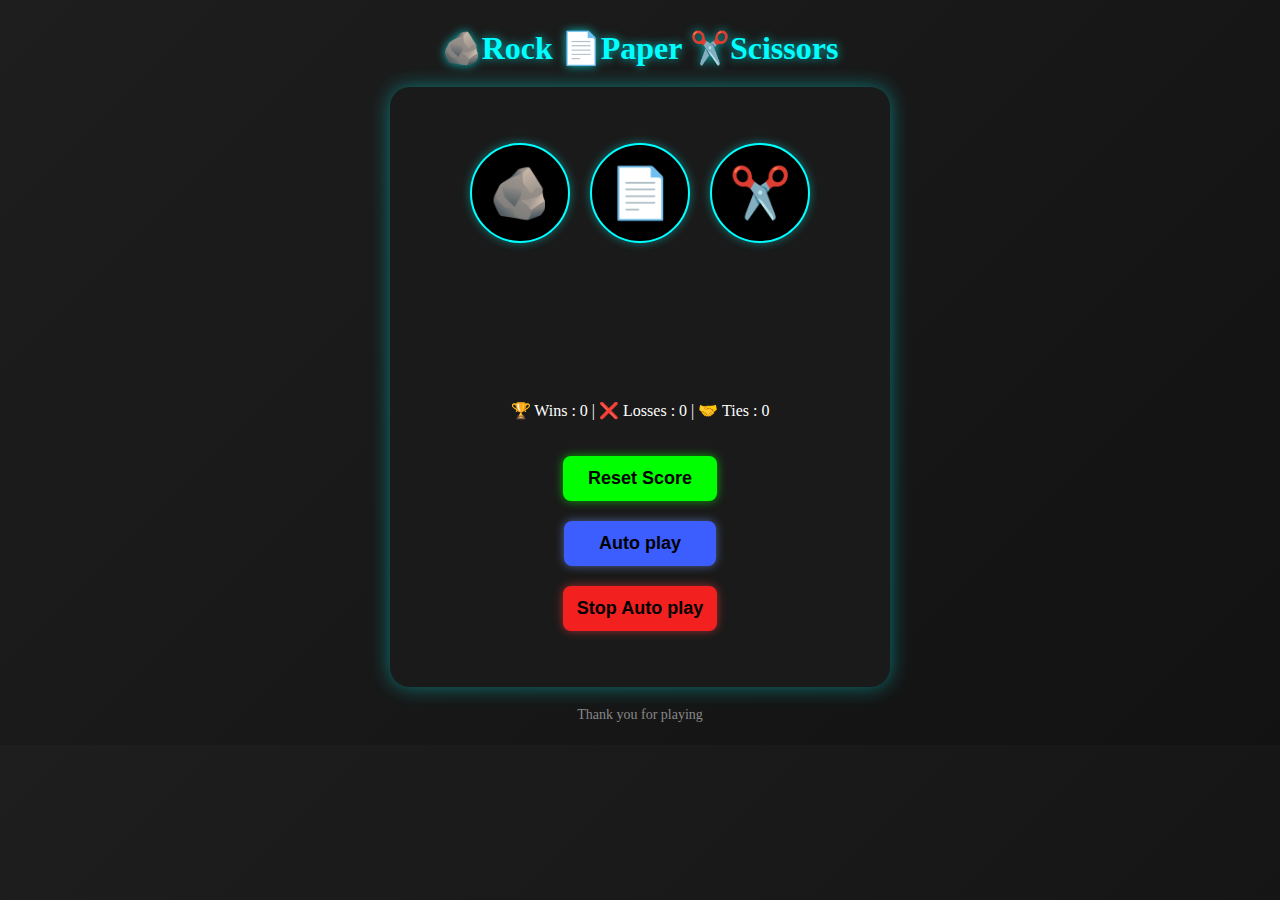
<file: Rock_Paper_Scissors_Game/index.html>
<!DOCTYPE html>
<html lang="en">
  <head>
    <meta charset="UTF-8" />
    <meta name="viewport" content="width=device-width, initial-scale=1.0" />
    <title>ROCK PAPPER SCISSORS</title>
    <link rel="stylesheet" href="game.css">
  </head>

  <body>
    <header>
      <h1>🪨Rock 📄Paper ✂️Scissors</h1>
    </header>

    <main class="mainBlock">
      <section>
        <button class="pMove rock-button">🪨</button>

        <button class="pMove paper-button">📄</button>

        <button class="pMove scissor-button">✂️</button>
      </section>

      <section class="stats">
        <p class="js-result"></p>

        <p class="moves"></p>

        <p class="js-score"></p>
      </section>

      <button class="reset-btn">Reset Score</button>

      <div class="popUp" id="popUp">
        <div id="popUp-content" class="popUp-content">
          <p>Are you sure ?</p>

          <button id="yesBtn" class="yes-btn popUp-btn">Yes</button>

          <button id="noBtn" class="no-btn popUp-btn">No</button>
        </div>
      </div>

      <button class="auto-play">Auto play</button>

      <button class="stop-auto-play">Stop Auto play</button>
    </main>

    <footer>
      <p>Thank you for playing</p>
    </footer>

    <script src="game.js"></script>
  </body>
</html>
</file>
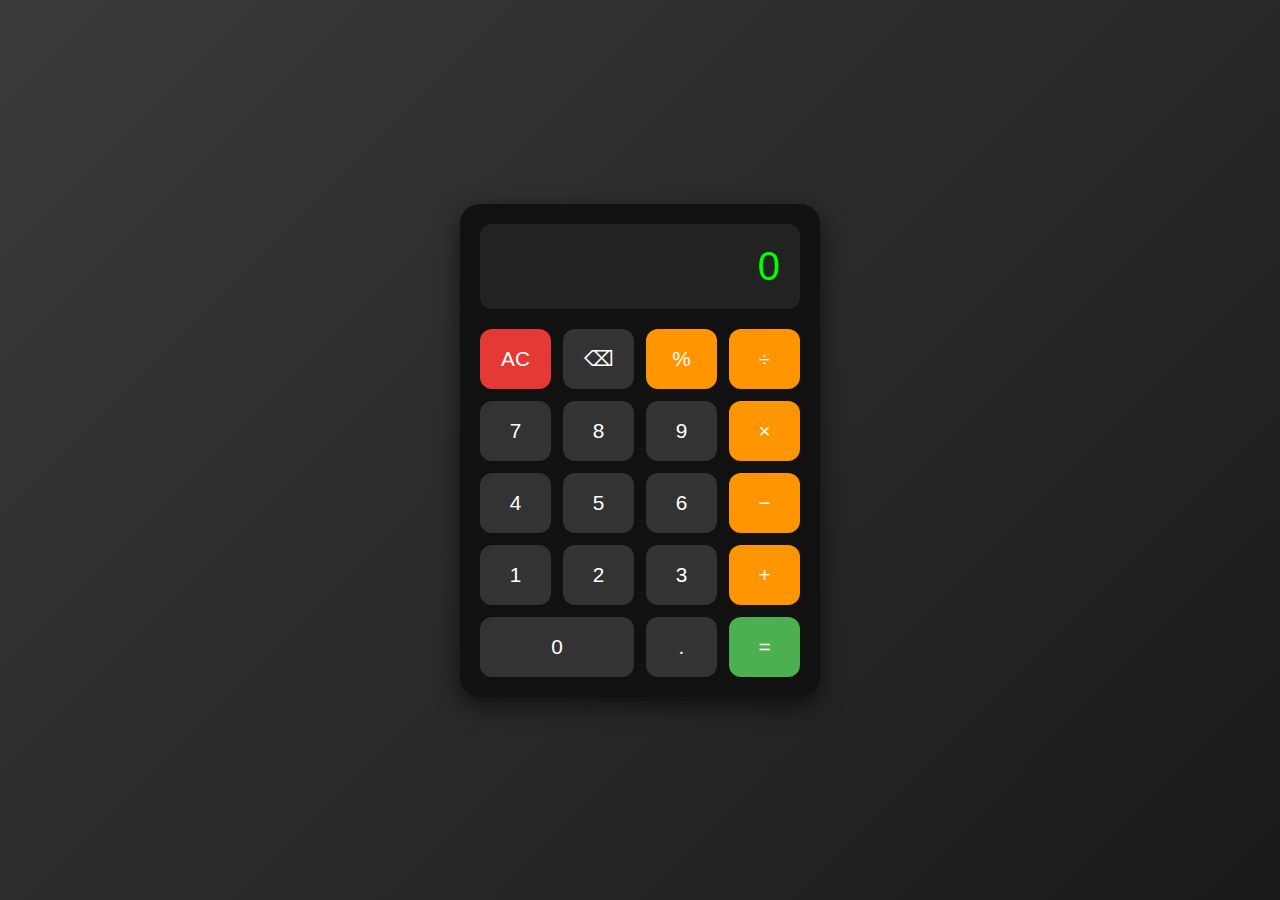
<file: Simple Calculator/index.html>
<!DOCTYPE html>
<html lang="en">
<head>
<meta charset="UTF-8" />
<meta name="viewport" content="width=device-width, initial-scale=1.0">
<title>Calculator</title>
<link rel="stylesheet" href="calculator.css">
</head>
<body>

<div class="container">
  <div id="display" class="display">0</div>
  <div class="keys">
    <button class="clear" onclick="clearDisplay()">AC</button>
    <button onclick="backSpace()">⌫</button>
    <button class="operator" onclick="appendValue('%')">%</button>
    <button class="operator" onclick="appendValue('/')">÷</button>

    <button onclick="appendValue('7')">7</button>
    <button onclick="appendValue('8')">8</button>
    <button onclick="appendValue('9')">9</button>
    <button class="operator" onclick="appendValue('*')">×</button>

    <button onclick="appendValue('4')">4</button>
    <button onclick="appendValue('5')">5</button>
    <button onclick="appendValue('6')">6</button>
    <button class="operator" onclick="appendValue('-')">−</button>

    <button onclick="appendValue('1')">1</button>
    <button onclick="appendValue('2')">2</button>
    <button onclick="appendValue('3')">3</button>
    <button class="operator" onclick="appendValue('+')">+</button>

    <button style="grid-column: span 2;" onclick="appendValue('0')">0</button>
    <button onclick="appendValue('.')">.</button>
    <button class="equal" onclick="calculate()">=</button>
  </div>
</div>

<script src="calculator.js"></script>

</body>
</html>
</file>
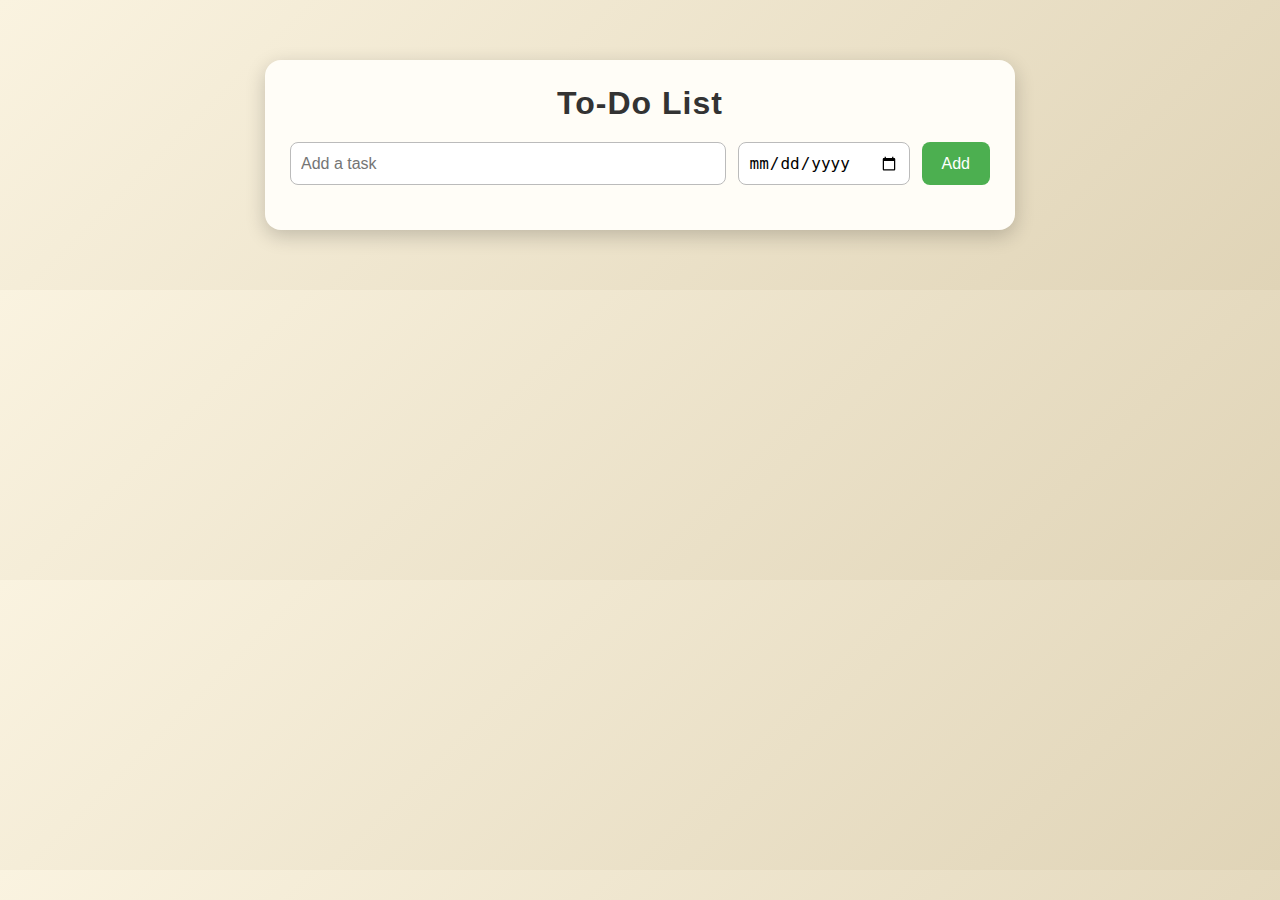
<file: ToDoLIst/index.html>
<!DOCTYPE html>
<html lang="en">
<head>
<meta charset="UTF-8">
<meta name="viewport" content="width=device-width, initial-scale=1.0">
<title>Smart To-Do</title>
<link rel="stylesheet" href="list.css">
</head>
<body>

<div class="container">
  <h1>To-Do List</h1>
  <div class="adding">
    <input placeholder="Add a task" class="list" id="inp">
    <input type="date" class="dat" id="dateInp">
    <button class="addd" onclick="addTask()">Add</button>
  </div>
  <div class="display-list" id="taskContainer"></div>
</div>

<script src="list.js"></script>

</body>
</html>
</file>
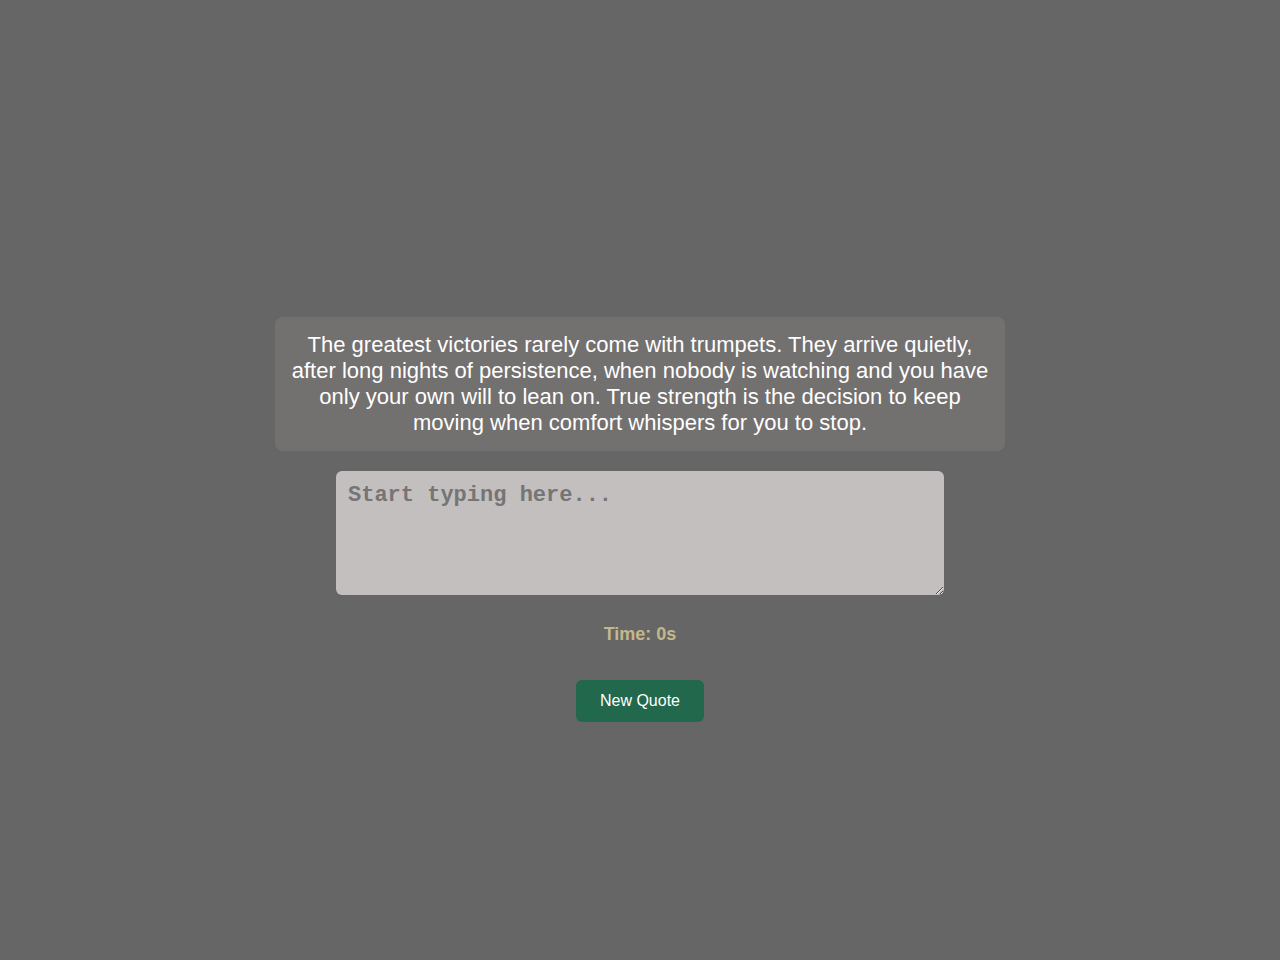
<file: Typing Test project/index.html>
<!DOCTYPE html>
<html lang="en">
<head>
  <meta charset="UTF-8">
  <meta name="viewport" content="width=device-width, initial-scale=1.0">
  <title>Typing Speed Test</title>
  <link rel="stylesheet" href="typing.css">
</head>
<body>
  <div class="container">
    <h1>Typing Speed Test</h1>
    <div id="quote"></div>
    <textarea id="input" placeholder="Start typing here..."></textarea>
    <div id="timer">Time: 0s</div>
    <div id="result"></div>
    <button id="resetBtn">New Quote</button>
  </div>
  <script src="script.js"></script>
</body>
</html>
</file>
<file: Rock_Paper_Scissors_Game/game.css>
body {
        background: linear-gradient(135deg, #1e1e1e, #121212);
        display: flex;
        flex-direction: column;
        align-items: center;
        justify-content: center;
        color: #fff;
      }
      head,
      h1 {
        font-size: 2rem;
        text-align: center;
        color: #0ff;
        text-shadow: 0 0 10px rgba(0, 255, 255, 0.7);
        margin-bottom: 20px;
      }
      .mainBlock {
        width: 500px;
        height: 600px;
        border: none;
        border-radius: 20px;
        display: flex;
        flex-direction: column;
        align-items: center;
        justify-content: center;
        background: #1a1a1a;
        row-gap: 20px;
        box-shadow: 0px 0px 20px rgba(0, 255, 255, 0.4);
      }
      section {
        display: flex;
        flex-direction: row;
        align-items: center;
        justify-content: center;
        column-gap: 20px;
      }

      .pMove {
        height: 100px;
        width: 100px;
        font-size: 50px;
        background-color: black;
        border: 2px solid #0ff;
        border-radius: 50%;
        transition: opacity 0.23s, transform 0.15s, background-color 0.15s;
        color: white;
        box-shadow: 0 0 10px rgba(0, 255, 255, 0.4);
        cursor: pointer;
      }
      .pMove:hover {
        opacity: 0.9;
        box-shadow: 0 0 20px rgba(0, 255, 255, 0.7);
      }
      .pMove:active {
        transform: scale(0.9);
        background-color: #111;
      }

      .stats {
        display: flex;
        flex-direction: column;
        align-items: center;
        justify-content: center;
        row-gap: 15px;
      }

      .moves {
        font-size: 30px;
        color: #0ff;
        text-shadow: 0 0 8px rgba(0, 255, 255, 0.5);
      }

      .reset-btn {
        padding: 12px 25px;
        font-size: 18px;
        border: none;
        border-radius: 8px;
        background-color: #0f0;
        color: #000;
        font-weight: bold;
        transition: opacity 0.23s, transform 0.15s, background-color 0.15s;
        cursor: pointer;
        box-shadow: 0 0 10px rgba(0, 255, 0, 0.6);
      }

      .reset-btn:hover {
        background-color: #f00;
        opacity: 0.9;
        color: #fff;
        box-shadow: 0 0 20px rgba(255, 0, 0, 0.8);
      }

      .auto-play {
        padding: 12px 35px;
        font-size: 18px;
        border: none;
        border-radius: 8px;
        background-color: rgb(61, 94, 255);
        color: #000;
        font-weight: bold;
        transition: opacity 0.23s, transform 0.15s, background-color 0.15s;
        cursor: pointer;
        box-shadow: 0 0 10px rgba(114, 144, 234, 0.6);
      }
      .auto-play:hover {
        background-color: rgb(255, 0, 200);
        opacity: 0.9;
        color: #fff;
        box-shadow: 0 0 20px rgba(241, 4, 197, 0.8);
      }
      .stop-auto-play {
        padding: 12px 14px;
        font-size: 18px;
        border: none;
        border-radius: 8px;
        background-color: rgb(243, 32, 32);
        color: #000;
        font-weight: bold;
        transition: opacity 0.23s, transform 0.15s, background-color 0.15s;
        cursor: pointer;
        box-shadow: 0 0 10px rgba(240, 56, 56, 0.6);
      }
      .stop-auto-play:hover {
        background-color: rgb(249, 161, 67);
        opacity: 0.9;
        color: #fff;
        box-shadow: 0 0 20px rgba(242, 157, 59, 0.8);
      }
      .reset-btn:active,
      .auto-play:active,
      .stop-auto-play:active {
        transform: scale(0.9);
        background-color: #1e1d1d;
      }
      footer p {
        margin-top: 20px;
        color: #888;
        font-size: 14px;
        text-align: center;
      }

      /* Popup overlay */
      .popUp {
        display: none; /* hidden by default */
        position: fixed;
        top: 0;
        left: 0;
        width: 100%;
        height: 100%;
        background: rgba(0, 0, 0, 0.6);
        display: flex;
        align-items: center;
        justify-content: center;
        opacity: 0;
        pointer-events: none;
        transition: opacity 0.3s ease;
      }

      /* When popup is visible */
      .popUp.show {
        display: flex;
        opacity: 1;
        pointer-events: auto;
      }

      /* Popup box */
      .popUp-content {
        background: #1a1a1a;
        padding: 20px;
        border-radius: 15px;
        text-align: center;
        box-shadow: 0 0 20px rgba(0, 255, 255, 0.5);
        transform: scale(0.8);
        transition: transform 0.3s ease;
      }

      /* Zoom effect when visible */
      .popUp.show .popUp-content {
        transform: scale(1);
      }

      /* Popup text */
      .popUp-content p {
        color: #0ff;
        margin-bottom: 20px;
        font-size: 18px;
        text-shadow: 0 0 8px rgba(0, 255, 255, 0.7);
      }

      /* Buttons */
      .popUp-btn {
        padding: 12px 25px;
        font-size: 18px;
        border: none;
        border-radius: 8px;
        font-weight: bold;
        cursor: pointer;
        margin: 10px;
        transition: opacity 0.23s, transform 0.15s, background-color 0.15s;
      }

      /* Yes button */
      .yes-btn {
        background-color: #0f0;
        color: #000;
        box-shadow: 0 0 15px rgba(0, 255, 0, 0.6);
      }
      .yes-btn:hover {
        background-color: #00cc44;
        color: #fff;
        box-shadow: 0 0 20px rgba(0, 255, 0, 0.9);
      }
      .yes-btn:active {
        transform: scale(0.9);
        background-color: #1e1d1d;
      }

      /* No button */
      .no-btn {
        background-color: #f00;
        color: #fff;
        box-shadow: 0 0 15px rgba(255, 0, 0, 0.6);
      }
      .no-btn:hover {
        background-color: #ff4444;
        color: #fff;
        box-shadow: 0 0 20px rgba(255, 0, 0, 0.9);
      }
      .no-btn:active {
        transform: scale(0.9);
        background-color: #1e1d1d;
      }
</file>
<file: Simple Calculator/calculator.css>
body {
    background: linear-gradient(135deg,#3a3a3a,#1a1a1a);
    display:flex;
    justify-content:center;
    align-items:center;
    height:100vh;
    margin:0;
    font-family:Segoe UI, sans-serif;
  }

  .container {
    background:#111;
    border-radius:20px;
    box-shadow:0 8px 25px rgba(0,0,0,.6);
    padding:20px;
    width:320px;
    max-width:90%;
    display:flex;
    flex-direction:column;
    gap:20px;
  }

  .display {
    background:#222;
    color:#0f0;
    font-size:2.5rem;
    text-align:right;
    padding:20px;
    border-radius:12px;
    overflow-x:auto;
  }

  .keys {
    display:grid;
    grid-template-columns:repeat(4,1fr);
    gap:12px;
  }

  button {
    background:#333;
    color:#fff;
    border:none;
    border-radius:12px;
    font-size:1.3rem;
    padding:18px 0;
    cursor:pointer;
    transition:background .15s,transform .1s;
  }

  button.operator { background:#ff9500; }
  button.equal    { background:#4caf50; }
  button.clear    { background:#e53935; }

  button:hover { background:#444; }
  button.operator:hover { background:#ffa733; }
  button.equal:hover    { background:#5ec764; }
  button.clear:hover    { background:#f55a4e; }

  button:active { transform:scale(0.95); }
</file>
<file: ToDoLIst/list.css>
body {
    background: linear-gradient(135deg,#faf3e0,#e0d4b7);
    font-family: 'Segoe UI', Tahoma, sans-serif;
    margin:0;
    padding:0;
  }

  .container {
    max-width:700px;
    margin:60px auto;
    background:#fffdf7;
    border-radius:16px;
    box-shadow:0 6px 20px rgba(0,0,0,.2);
    padding:25px;
    display:flex;
    flex-direction:column;
    gap:20px;
  }

  h1 {
    margin:0;
    font-size:2rem;
    text-align:center;
    color:#333;
    letter-spacing:1px;
  }

  .adding {
    display:flex;
    flex-wrap:wrap;
    gap:12px;
    justify-content:center;
  }

  .list,.dat {
    border:1px solid #bbb;
    border-radius:8px;
    padding:10px;
    font-size:1rem;
  }

  .list {
    flex:1;
    min-width:180px;
  }

  .dat {
    width:150px;
  }

  .addd {
    background:#4caf50;
    color:#fff;
    border:none;
    border-radius:8px;
    padding:10px 20px;
    font-size:1rem;
    cursor:pointer;
    transition:background .15s;
  }
  .addd:hover { background:#45a047; }

  .display-list {
    max-height:400px;
    overflow-y:auto;
    display:flex;
    flex-direction:column;
    gap:12px;
  }

  .task-row {
    background:#fefefe;
    border:1px solid #ddd;
    border-radius:10px;
    padding:12px 16px;
    display:flex;
    justify-content:space-between;
    align-items:center;
    gap:10px;
  }

  .task-name {
    flex:2;
    word-break:break-word;
  }

  .task-date {
    flex:1;
    text-align:center;
    color:#555;
  }

  .task-actions {
    display:flex;
    gap:8px;
  }

  .task-row button {
    border:none;
    border-radius:6px;
    padding:6px 12px;
    font-size:.9rem;
    cursor:pointer;
    transition:opacity .15s;
  }

  .delete-btn { background:#e74c3c; color:#fff; }
  .delete-btn:hover { opacity:.8; }
  .edit-btn   { background:#ffb74d; color:#222; }
  .edit-btn:hover   { opacity:.8; }
</file>
<file: Typing Test project/typing.css>
body {
  font-family: 'Segoe UI', Tahoma, Geneva, Verdana, sans-serif;
  text-align: center;
  padding: 30px;
  margin: 0;
  min-height: 100vh;
  display: flex;
  flex-direction: column;
  justify-content: center;
  align-items: center;
  position: relative; /* needed for ::before */
  color: #fff;

  /* Background image */
  background: url("https://4kwallpapers.com/images/walls/thumbs_3t/6722.png")
             no-repeat center center / cover;
}

/* dark overlay behind everything */
body::before {
  content: "";
  position: absolute;
  inset: 0;
  background: rgba(0, 0, 0, 0.6);
  z-index: 0;
}

/* make sure page content stays above overlay */
body > * {
  position: relative;
  z-index: 1;
}

h1 {
  color: #c3b88c;
  margin-bottom: 20px;
  opacity: 0;
  transform: translateY(-20px);
  animation: dropIn 1s ease-out forwards;
}

@keyframes dropIn {
  to {
    opacity: 1;
    transform: translateY(0);
  }
}

#quote {
  font-size: 22px;
  margin-bottom: 20px;
  background: rgba(236, 208, 208, 0.1);
  padding: 15px;
  border-radius: 8px;
  max-width: 700px;
}

.correct {
  color: #00ff88;
  font-weight: bold;
}

.incorrect {
  color: #ff4444;
  font-weight: bold;
}

textarea {
  background-color: rgb(195, 191, 191);
  width: 80%;
  height: 100px;
  font-size: 22px;
  font-weight: bold;
  padding: 12px;
  margin-bottom: 15px;
  border-radius: 6px;
  border: none;
  outline: none;
}

#timer {
  font-size: 18px;
  margin: 10px 0;
  font-weight: bold;
  color: #c3b88c;
}

#result {
  margin-top: 20px;
  font-size: 18px;
  font-weight: bold;
}

button {
  margin-top: 15px;
  padding: 12px 24px;
  font-size: 16px;
  cursor: pointer;
  border: none;
  border-radius: 6px;
  background: #22684c;
  color: white;
  transition: background 0.3s, transform 0.3s;
}

button:hover {
  background: #35584b;
  transform: scale(0.9);
}

button:active {
  opacity: 0.8;
}
</file>
